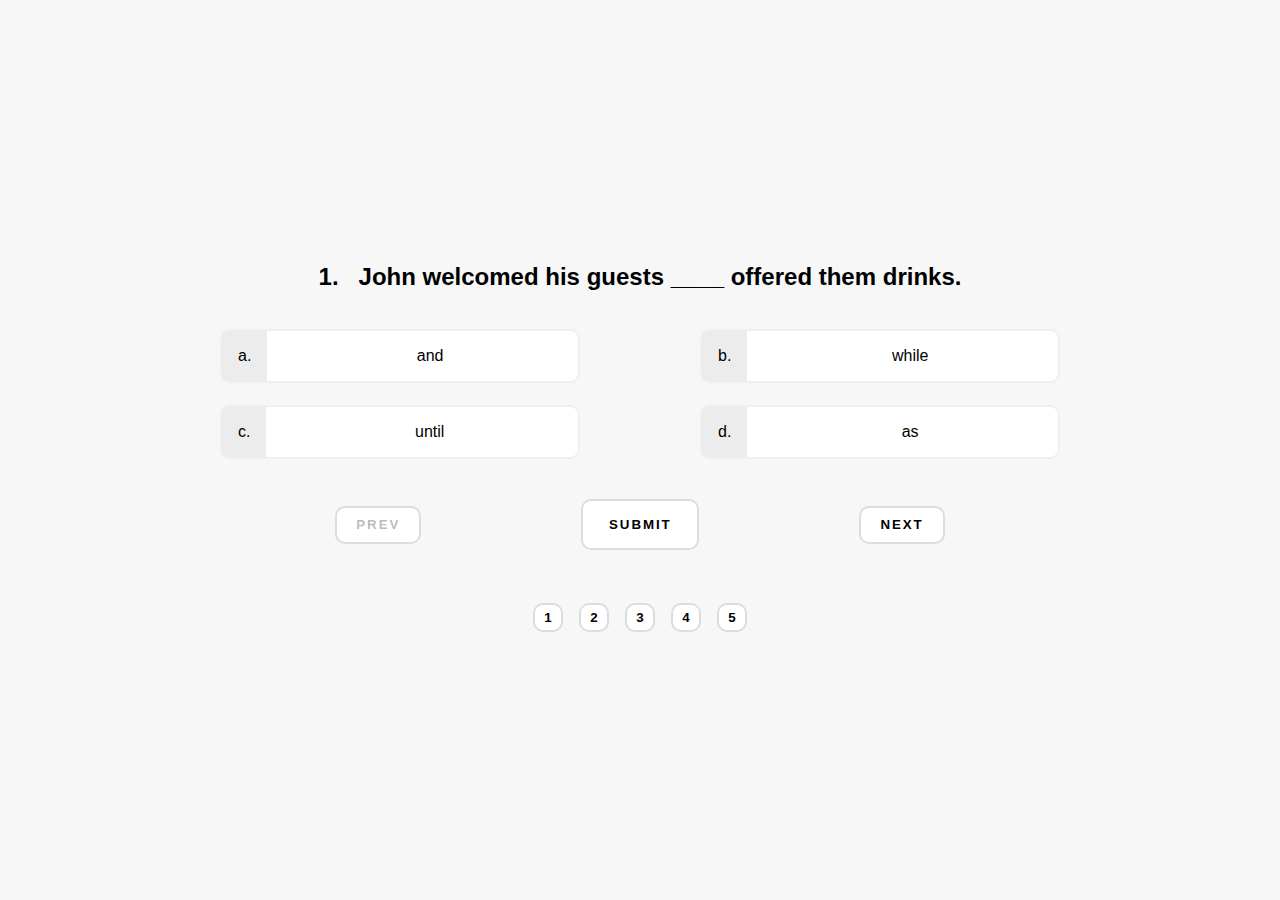
<file: pages/quiz.html>
<!DOCTYPE html>
<html>

<head>
  <meta charset="utf-8">
  <meta name="viewport" content="width=device-width, initial-scale=1.0">
  <link rel="stylesheet" href="../style.css">
  <link rel="stylesheet" href="./quiz.css">
  <title>Start Quiz</title>
</head>

<body>
  <div class="container">
    <div class="questions">
      <h2 class="question-count"></h2>
      <h2 id="question">What is the answer to this
        question ?
      </h2>
    </div>
    <div class="choices">
      <div class="options">
        <p class="option-prefix">A.</p>
        <p class="option option-a">Option A</p>
      </div>
      <div class="options">
        <p class="option-prefix">B.</p>
        <p class="option option-b">Option B</p>
      </div>
      <div class="options">
        <p class="option-prefix">C.</p>
        <p class="option option-c">Option C</p>
      </div>
      <div class="options">
        <p class="option-prefix">D.</p>
        <p class="option option-d">Option D</p>
      </div>
    </div>
    <div class="btns">
      <button class="prev">prev</button>
      <button class="submit">Submit</button>
      <button class="next">next</button>
    </div>
    <div class="pagination">

    </div>
  </div>

  <script src="./quiz.js"></script>
</body>

</html>
</file>
<file: style.css>
* {
  padding: 0;
  margin: 0;
  box-sizing: border-box;
}

body {
  font-family: sans-serif;
  background: #f7f7f7;
  min-height: 100vh;
  display: flex;
  justify-content: center;
  align-items: center;
}

.container {
  display: flex;
  flex-direction: column;
  align-items: center;
  justify-content: center;
}

.container h1 {
  margin-bottom: 2rem;
  font-size: 4rem;
}

.btn {
  text-decoration: none;
  text-transform: capitalize;
  padding: 14px 16px;
  border: 1px solid #000;
  margin: 0 10px;
  transition: .3s linear;
  color: #000;
}

.btn:hover {
  background: #fff;
  color: #222;
  box-shadow: 2px 3px 10px rgba(0, 0, 0, 0.2);
  transition: .2s linear;
}

.btn[disabled]:hover {

}
</file>
<file: pages/quiz.css>
.container .questions {
  display: flex;
  padding: 0 2rem;
  text-align: justify;
  width: 880px;
  justify-content: center;
  align-self: center;
}

.container .question-count {
  margin-right: 20px;
  position: relative;
}

.container h2#question {
  margin-bottom: 15px;
  padding-bottom: 15px;
  max-width: 1080px;
}

.choices {
  display: grid;
  grid-template-columns: repeat(2, 1fr);
  place-items: center;
  grid-gap: .4rem 5rem;
  width: 100%
}

.choices > .options {
  display: flex;
  margin: .5rem 0rem;
  background-color: #fff;
  width: 360px;
  border-radius: 10px;
  text-align: center;
  align-items: center;
  border: 2px solid #efefef;
}

.choices > .options.selected {
  display: flex;
  margin: .5rem 0rem;
  background-color: #efefef;
  width: 360px;
  border-radius: 10px;
  text-align: center;
  align-items: center;
  border: 2px solid #efefef;
  box-shadow: 2px 3px 10px rgba(0, 0, 0, 0.2);
  transition: .2s linear;
}

.choices > .options:hover {
  cursor: pointer;
  box-shadow: 2px 3px 10px rgba(0, 0, 0, 0.2);
  transition: .2s linear;
}

.options .option {
  width: 100%;
}

.option-prefix {
  margin-right: 15px;
  text-transform: lowercase;
  padding: 1rem;
  background-color: #ececec;
  border-radius:
}

#score {
  font-size: 2rem;
  /*display: none;*/
}

.btns {
  display: flex;
  justify-content: space-around;
  align-items: center;
}

.btns button {
  padding: .6rem 1.2rem;
  margin: 0 5rem;
  margin-top: 2rem;
  display: flex;
  justify-content: center;
  width: 100%;
  text-transform: uppercase;
  font-weight: bold;
  cursor: pointer;
  background-color: #fff;
  border: 2px solid #ddd;
  border-radius: 10px;
  letter-spacing: 0.12rem;
  outline: none;
}

.btns button[disabled] {
  pointer-events: none;
}

.btns button:hover {
  box-shadow: 2px 3px 10px rgba(0, 0, 0, 0.2);
  transition: .2s linear; 
}

.btns .submit {
  padding: 1rem 1.6rem;
}

.pagination {
  display: flex;
  justify-content: center;
  width: 750px;
  height: auto;
  margin-top: 3rem;
  flex-wrap: wrap;
  align-content: center;
}

.pagination .page-num {
  padding: .3rem 0;
  margin: 5px 8px;
  width: 30px;
  font-weight: bold;
  cursor: pointer;
  background-color: #fff;
  border: 2px solid #ddd;
  border-radius: 10px;
  outline: none;
}
</file>
